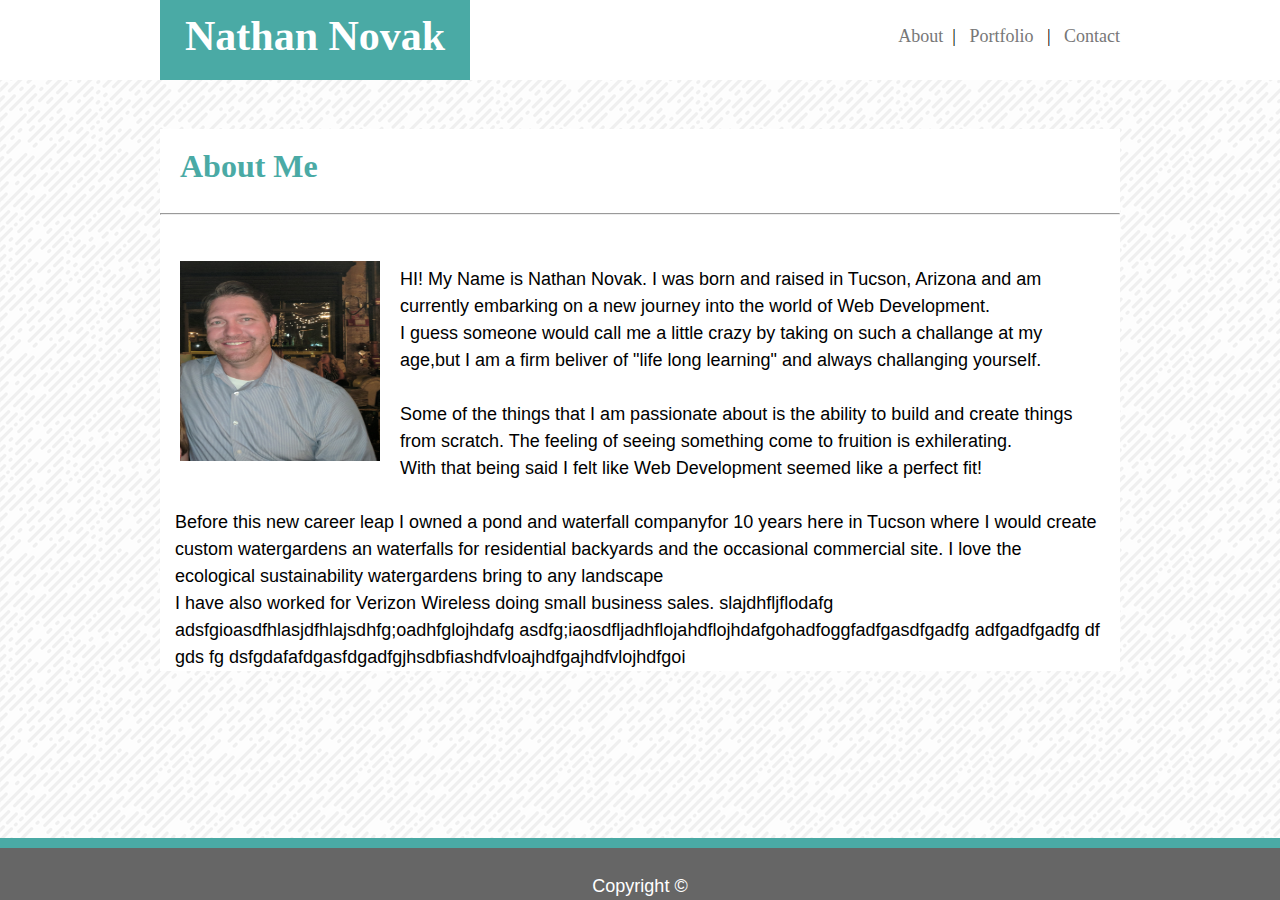
<file: index.html>
<!DOCTYPE html>
<html>
<head>
    <meta charset="utf-8" />
    <meta http-equiv="X-UA-Compatible" content="IE=edge">

    <title>Student Bio</title>

    <meta name="viewport" content="width=device-width, initial-scale=1">
    <link rel="stylesheet" type="text/css" href="assets/css/reset.css">
    <link rel="stylesheet" type="text/css" href="assets/css/style2.css">
    
   
</head>
<body class="body">

 <header class="header">
    <div class="header-center">
      <span class="header-name">Nathan Novak</span>
      <span class="header-links">
            <a href="index.html">About</a> &nbsp;| &nbsp;
            <a href="portfolio.html">Portfolio</a> &nbsp; | &nbsp;
            <a href="contact.html">Contact</a>
      </span>
      
    </div>
 </header>         
    

<div class="content">
   
    <span class="content-title">About Me</span>
    <hr>
    <br>

    
    <img src="assets/images/Nathan Profile.jpg" class="image">
    
       <p id="p"> HI! My Name is Nathan Novak. I was born and raised in Tucson, Arizona and am currently embarking on a new journey into the world of Web Development.<br>
        I guess someone would call me a little crazy by taking on such a challange at my age,but I am a firm beliver of "life long learning" and always challanging yourself.<br><br>
        Some of the things that I am passionate about is the ability to build and create things from scratch. The feeling of seeing something come to fruition is exhilerating.<br> With that being said I felt like Web Development seemed like a perfect fit! <br>
        <br>
        Before this new career leap I owned a pond and waterfall companyfor 10 years here in Tucson where I would create custom watergardens an waterfalls for residential backyards and the occasional commercial site. I love the ecological sustainability watergardens bring to any landscape<br>
        I have also worked for Verizon Wireless doing small business sales. slajdhfljflodafg
        adsfgioasdfhlasjdfhlajsdhfg;oadhfglojhdafg
        asdfg;iaosdfljadhflojahdflojhdafgohadfoggfadfgasdfgadfg
        adfgadfgadfg
        df
        gds
        fg
        dsfgdafafdgasfdgadfgjhsdbfiashdfvloajhdfgajhdfvlojhdfgoi
        </p>
    </div>
</div>


<div class="footer">
    <span>Copyright</span> &#169;
        
</div>
</body>
</html>
</file>
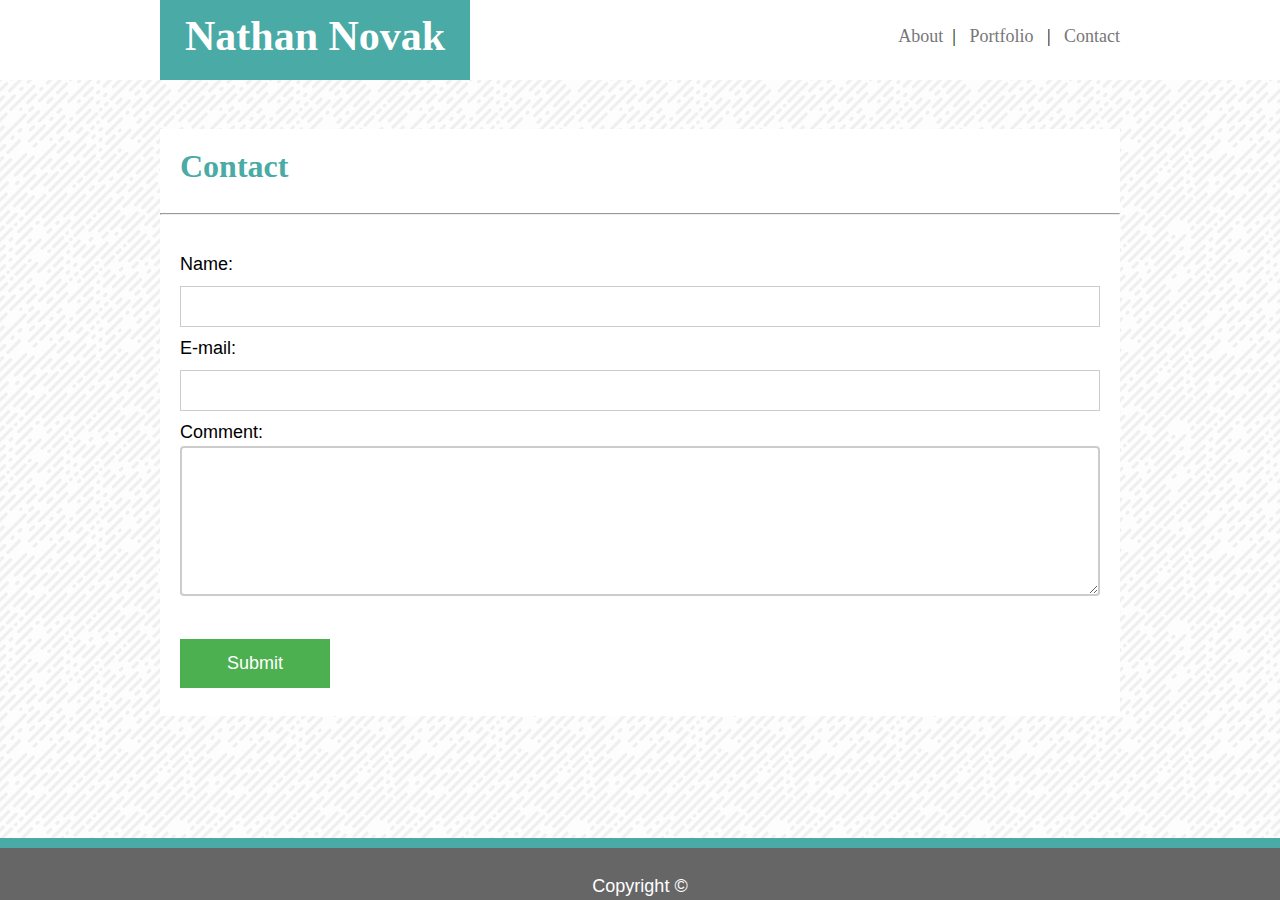
<file: contact.html>
<!DOCTYPE html>
<html>

<head>
    <meta charset="utf-8" />
    <meta http-equiv="X-UA-Compatible" content="IE=edge">

    <title>Student Bio</title>

    <meta name="viewport" content="width=device-width, initial-scale=1">
    <link rel="stylesheet" type="text/css" href="assets/css/reset.css">
    <link rel="stylesheet" type="text/css" href="assets/css/style2.css">


</head>

<body class="body">

    <header class="header">
        <div class="header-center">
            <span class="header-name">Nathan Novak</span>
            <span class="header-links">
                <a href="index.html">About</a> &nbsp;| &nbsp;
                <a href="portfolio.html">Portfolio</a> &nbsp; | &nbsp;
                <a href="contact.html">Contact</a>
            </span>

        </div>
    </header>

    <div class="content">

        <span class="content-title">Contact</span>
        <hr>
        <br>
        <div class="inner-content">
            <form action="mailto:nathan.novak79@gmail.com" method="post" enctype="text/plain">
                Name:
                <br>
                <input type="text" name="name">
                <br> E-mail:
                <br>
                <input type="email" name="mail">
                <br> Comment:
                <br>
                <textarea type="text" name="comment" class="comment"></textarea>

                <br>
                <br>
                <input type="submit" value="Submit">
                <br>

            </form>
        </div>
    </div>


    <div class="footer">
        <span>Copyright</span> &#169;

    </div>
</body>

</html>
</file>
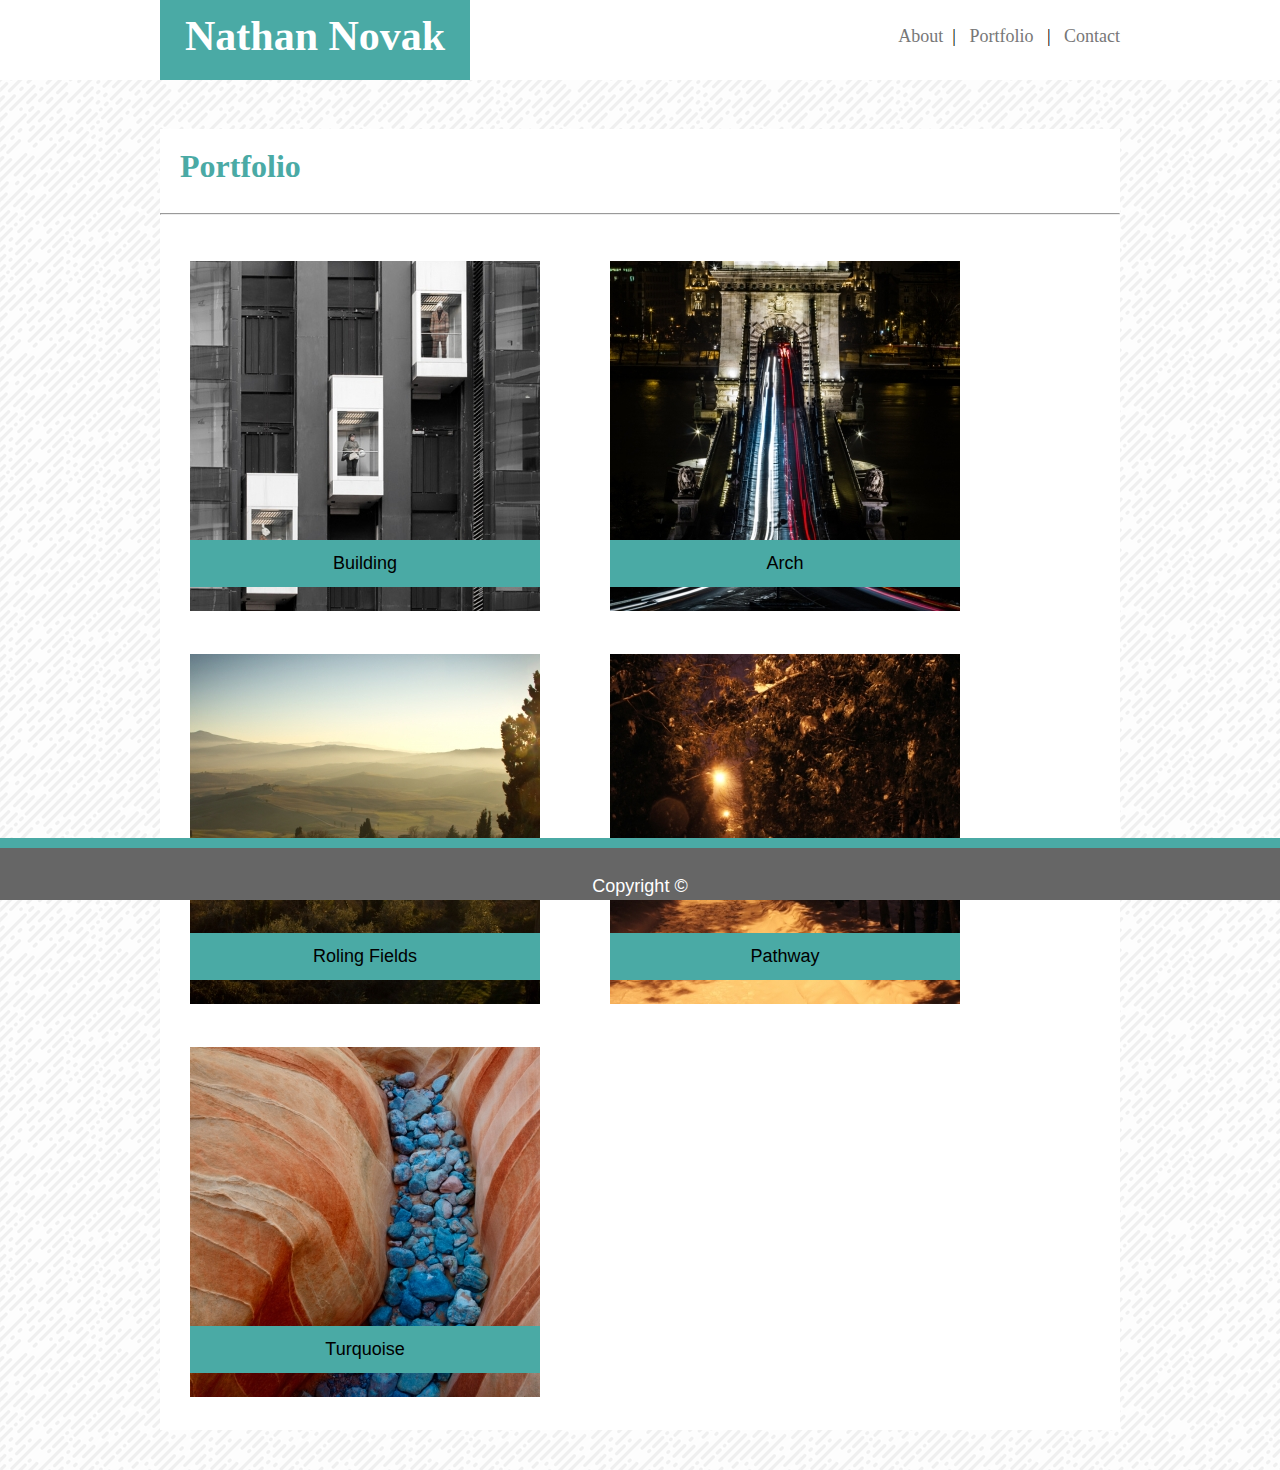
<file: portfolio.html>
<!DOCTYPE html>
<html>

<head>
  <meta charset="utf-8" />
  <meta http-equiv="X-UA-Compatible" content="IE=edge">

  <title>Student Bio</title>

  <meta name="viewport" content="width=device-width, initial-scale=1">
  <link rel="stylesheet" type="text/css" href="assets/css/reset.css">
  <link rel="stylesheet" type="text/css" href="assets/css/style2.css">


</head>

<body class="body">

  <header class="header">
    <div class="header-center">
      <span class="header-name">Nathan Novak</span>
      <span class="header-links">
        <a href="index.html">About</a> &nbsp;| &nbsp;
        <a href="portfolio.html">Portfolio</a> &nbsp; | &nbsp;
        <a href="contact.html">Contact</a>
      </span>

    </div>
  </header> 

  <div class="content">

    <span class="content-title">Portfolio</span>
    <hr>
    <br>

    <section class="gallery">

      <div class="box">
        <a target="blank" href="assets/images/placeimg_350_350_arch (1).jpg">
          <img src="assets/images/placeimg_350_350_arch (1).jpg" class="gallery-image">
        </a>
        <h3 class="text">Building</h3>
      </div>
      <div class="box">
        <a target="blank" href="assets/images/placeimg_350_350_arch.jpg">
          <img src="assets/images/placeimg_350_350_arch.jpg" class="gallery-image">
        </a>
        <h3 class="text">Arch</h3>
      </div>
      <div class="box">
        <a target="blank" href="assets/images/placeimg_350_350_nature (1).jpg">
          <img src="assets/images/placeimg_350_350_nature (1).jpg" class="gallery-image">
        </a>
        <h3 class="text">Roling Fields</h3>
      </div>
      <div class="box">
        <a target="blank" href="assets/images/placeimg_350_350_nature (2).jpg">
          <img src="assets/images/placeimg_350_350_nature (2).jpg" class="gallery-image">
        </a>
        <h3 class="text">Pathway</h3>
      </div>
      <div class="box">
        <a target="blank" href="assets//images/placeimg_350_350_nature.jpg">
          <img src="assets/images/placeimg_350_350_nature.jpg" class="gallery-image">
        </a>
        <h3 class="text">Turquoise</h3>
      </div>
    </section>


  </div>


  <div class="footer">
    <span>Copyright</span> &#169;

  </div>
</body>

</html>
</file>
<file: assets/css/style2.css>
.body{
        background-image: url("funky-lines.png");
        font-family: Arial, Helvetica, sans-serif, Helvetica Neue;
        font-size: 18px;
        line-height: 150%;
        
    }
   
    .header{
        width: 100%;
        background-color: #ffffff;
        padding: 0;
        line-height: 72px;   
        margin-bottom: 49px; 
        font-family: Georgia, 'Times New Roman', Times, serif;   
    }

    .header-center{
        width: 960px;
        margin: auto;
        
      
    }

    .header-name{
        color: #ffffff;
        background-color: #4aaaa5;        
        font-size: 42px;
        
        font-weight: bold;
        padding: 20px 25px 20.5px 25px;
        
    }

    .header-links{
        float: right;
    }
    
    a{
        color: #777777;
        text-decoration: none;
    }
    
    
    .content{
        background-color: #ffffff;
        font-family: Arial, Helvetica, sans-serif;
        font-size: 18px;
        width: 960px;  
        padding: 0px;
        margin: auto;
        
    }

    .content-title{
        font-family: Georgia, 'Times New Roman', Times, serif;
        margin-bottom: 30px;
        margin-left: 20px;
        font-size: 32px;
        font-weight: bold;
        color: #4aaaa5;
        line-height: 75px;
        
    }
   
    .inner-content{
        margin: 0px 20px 0px 20px;
        padding-bottom: 20px;
    }
    
    #p{
        margin: 15px;
    }
    .image{
        width: 200px;
        height: 200px;
        float: left;
        margin: 10px 20px 20px 20px;
    }
  
    /* This is for the Portfolio Gallery*/
    .gallery{
        float: left;
        width: 100%;
        max-width: 960px;
        margin: 0 0 40px;
        background: #fff;
       }

    gallery-image{
        /* position: relative; */
        height: 300px;
        width: 100%;
        padding: 20px;
       }

    .box{
        max-width: 300px;
        margin: 10px 90px 25px 30px;
        float: left;
     }

    .text{
        position: absolute;
        margin: -79px 20px 0px 0px;
        padding: 10px 0px 10px 0px;
        background-color: #4aaaa5;
        width: 350px;
        text-align: center;
       }

   /*This is for the Contact page*/    
    input[type=text]{
        width: 100%;
        padding: 12px;
        margin: 8px 0;
        display: inline-block;
        border: 1px solid #ccc;
        border-radius: 0px;
        box-sizing: border-box;
    }
    
    input[type=submit] {
        width: 150px;
        background-color: #4CAF50;
        color: white;
        font-size: 18px;
        padding: 14px;
        margin: 8px 0;
        border: none;
        border-radius: 0px;
        cursor: pointer;
    }

    input[type=email]{
        width: 100%;
        padding: 12px;
        margin: 8px 0;
        display: inline-block;
        border: 1px solid #ccc;
        border-radius: 0px;
        box-sizing: border-box;
    }
    
    input[type=submit]:hover {
        background-color: #45a049;
    }

    .comment{
        width: 100%;
        height: 150px;
        padding: 12px 20px;
        box-sizing: border-box;
        border: 2px solid #ccc;
        border-radius: 4px;
        background-color: #ffffff;
    }

    

    .footer{
        position: fixed;
        left: 0;
        bottom: 0;
        width: 100%;
        background-color: #666666;
        padding-top: 25px;
        color: white;
        text-align: center;
        border-top: 10px;
        border-style: solid;
        border-color: #4aaaa5;
    }

   @media screen and (max-width: 980px){
      .content {
          background-color: aqua;
           width: 100%;
        }
       
        .content-title{
            width:100%;
        }
        #p{
            margin: 15px;
        }
        .header{
            width:100%;
        }
        .header-links{
            width:100%;
        }
        .footer{
            width:100%;
        }
        .body{
            width:100%;
        }
   }

   @media screen and (max-width: 768px){
    .content {
        background-color: rgb(28, 151, 151);
         width: 100%;
      }
      .content-title{
          width:100%;
          color: #0c0000;
      }
      #p{
          margin: 15px;
      }
      .header{
          width:100%;
      }
      .header-links{
          width:100%;
      }
      .footer{
          width:100%;
      }
      .body{
        width:100%;
    }
 }

 @media screen and (max-width: 640px){
    .content {
        background-color: rgb(7, 243, 85);
         width: 100%;
         margin: 15px;
      }
      .content-title{
          width:100%;
      }
      #p{
        margin: 15px;
    }
      .header{
          width:100%;
      }
      .header-links{
          width:100%;
      }
      .footer{
          width:100%;
      }
      .body{
        width:100%;
    }
 }
</file>
